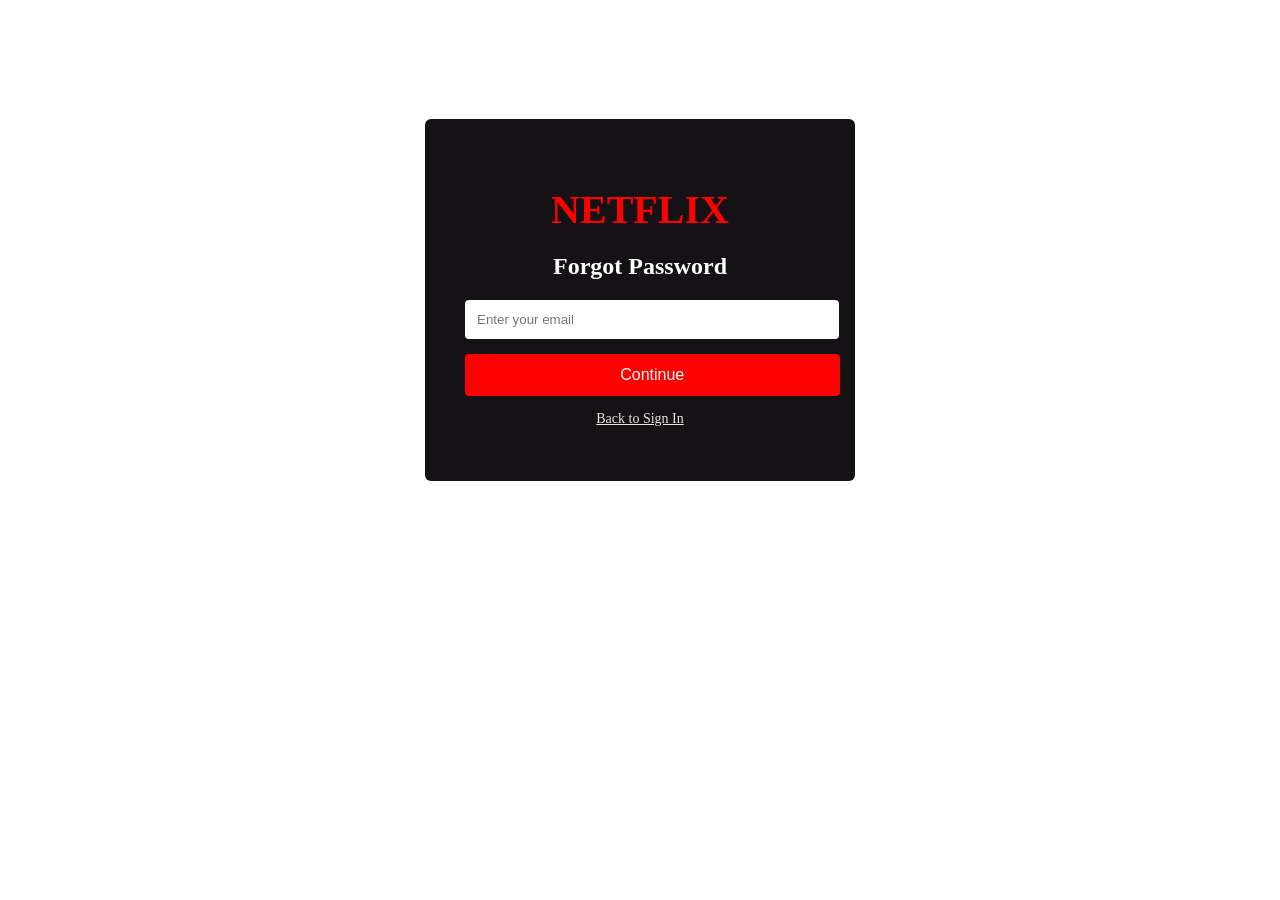
<file: forgot.html.html>
<!DOCTYPE html>
<html>

<head>
    <title>Netflix Forgot Password</title>
    <link rel="stylesheet" href="./assests/css/program.css">
</head>

<body>

    <div class="container">
        <h1 class="containerone">NETFLIX</h1>
        <h2>Forgot Password</h2>

        <input type="email" placeholder="Enter your email">

        <button class="button">Continue</button>

        <p class="containertwo">Back to Sign In</p>
    </div>

</body>

</html>
</file>
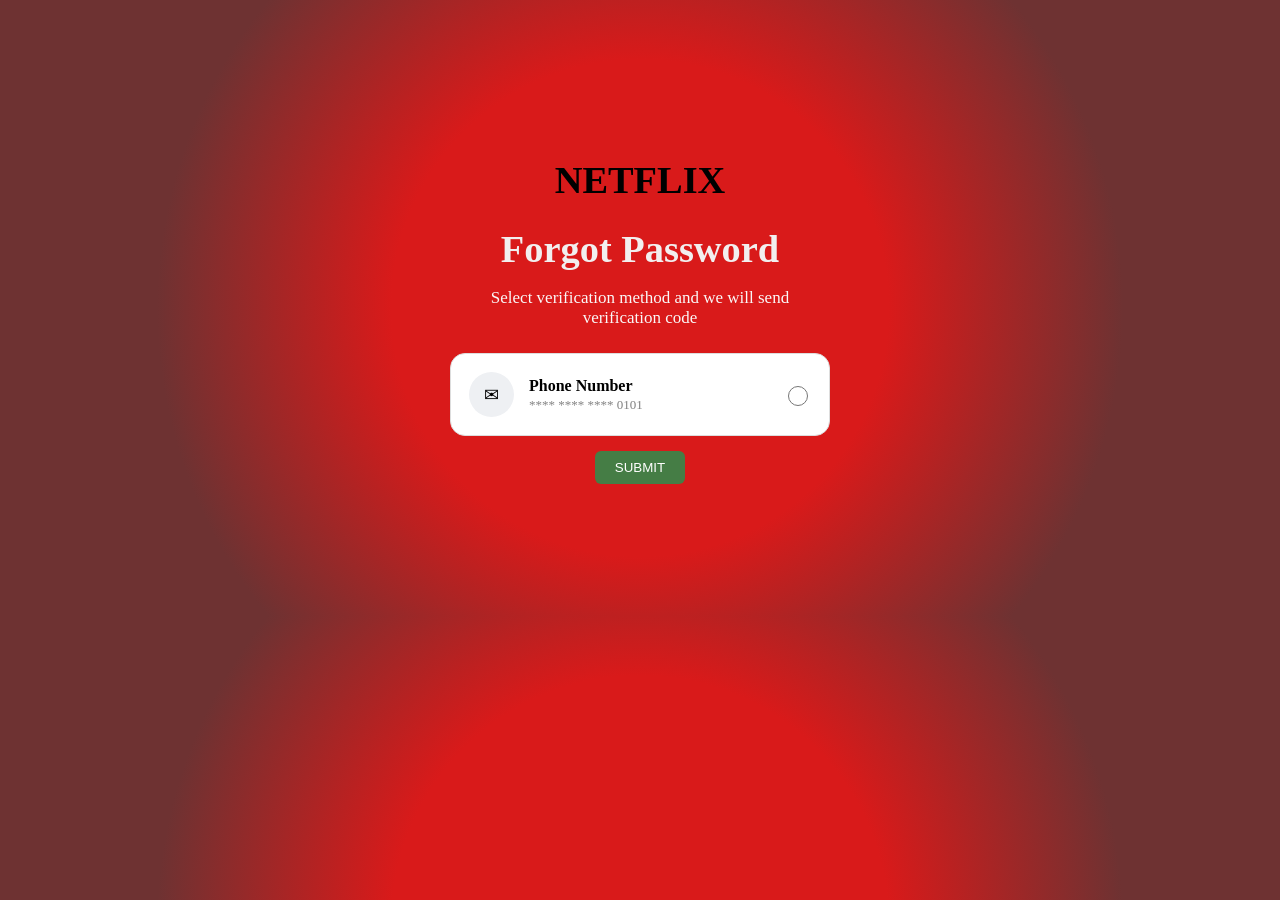
<file: index1.html>
<!DOCTYPE html>
<html lang="en">

<head>
    <meta charset="UTF-8">
    <title>Forgot Password</title>
    <link rel="stylesheet" href="./assests/css/program1.css">
</head>

<body>

    <div class="container">
        <h1>NETFLIX</h1>
        <div class="containerfour">
            <h1>Forgot Password</h1>
        </div>

        <p class="containerone">
            Select verification method and we will send verification code
        </p>

        <!-- <div class="divone">
            <div class="divtwo">
                <div class="divthree">✉</div>
                <div>
                    <h3>Email</h3>
                    <p>********@mail.com</p>
                </div>
            </div>
            <input type="radio" name="method" checked>
        </div> -->

        <div class="divone">
            <div class="divtwo">
                <div class="divthree">✉</div>
                <div>
                    <h3>Phone Number</h3>
                    <p>**** **** **** 0101</p>
                </div>
            </div>
            <input type="radio" name="method">

        </div>
        <div class="btn"><button>SUBMIT</button></div>

    </div>



</body>

</html>
</file>
<file: assests/css/program.css>
body {
  /* background: black; */
  /* font-family: 200px; */
  display: flex;
  justify-content: center;
  align-items: center;
  height: 600px;
  margin: 0;
  padding: 0;
}

.container {
  background: #141214;
  padding: 40px;
  width: 350px;
  text-align: center;
  border-radius: 6px;
}

.containerone {
  color: red;
  font-size: 40px;
  margin-bottom: 10px;
}

h2 {
  color: white;
  margin-bottom: 20px;
}

input {
  width: 100%;
  padding: 12px;
  margin-bottom: 15px;
  border: none;
  border-radius: 4px;
}

.button {
  width: 107%;
  padding: 12px;
  background: red;
  color: white;
  border: none;
  font-size: 16px;
  border-radius: 4px;
}

.containertwo {
  color: #ebe1e1;
  margin-top: 15px;
  font-size: 14px;
  text-decoration: underline;
}
</file>
<file: assests/css/program1.css>
body {
  background: #d91a1a;
  background: radial-gradient(
    circle,
    rgba(217, 26, 26, 1) 35%,
    rgba(110, 50, 50, 1) 68%
  );

  display: flex;
  justify-content: center;
  align-items: center;
  height: 600px;
  font-size: larger;
}
.container h1 {
  text-align: center;
  color: black;
}

.container {
  width: 380px;
}

h1 {
  margin-bottom: 5px;
}

.containerone {
  color: rgb(250, 247, 247);
  font-size: 17px;
  margin-bottom: 25px;
  text-align: center;
}

.divone {
  background: white;
  border-radius: 15px;
  border: 1px solid #ddd;
  padding: 18px;
  display: flex;
  justify-content: space-between;
  align-items: center;
  margin-bottom: 15px;
}

.divtwo {
  display: flex;
  align-items: center;
  gap: 15px;
}

.divthree {
  width: 45px;
  height: 45px;
  background: #eef0f3;
  border-radius: 50%;
  display: flex;
  justify-content: center;
  align-items: center;
  font-size: 18px;
}

.divone h3 {
  margin: 0;
  font-size: 16px;
}

.divtwo p {
  margin: 2px 0 0 0;
  color: gray;
  font-size: 13px;
}

input {
  width: 20px;
  height: 20px;
  accent-color: rgb(207, 48, 48);
}
.btn {
  text-align: center;
}
.btn button {
  border-radius: 6px;
  background-color: rgb(69, 125, 69);
  padding: 9px;
  width: 90px;
  color: white;
  outline: none;
  border: none;
  cursor: po;
}

.containerfour h1 {
  color: rgb(242, 239, 239);
}
</file>
